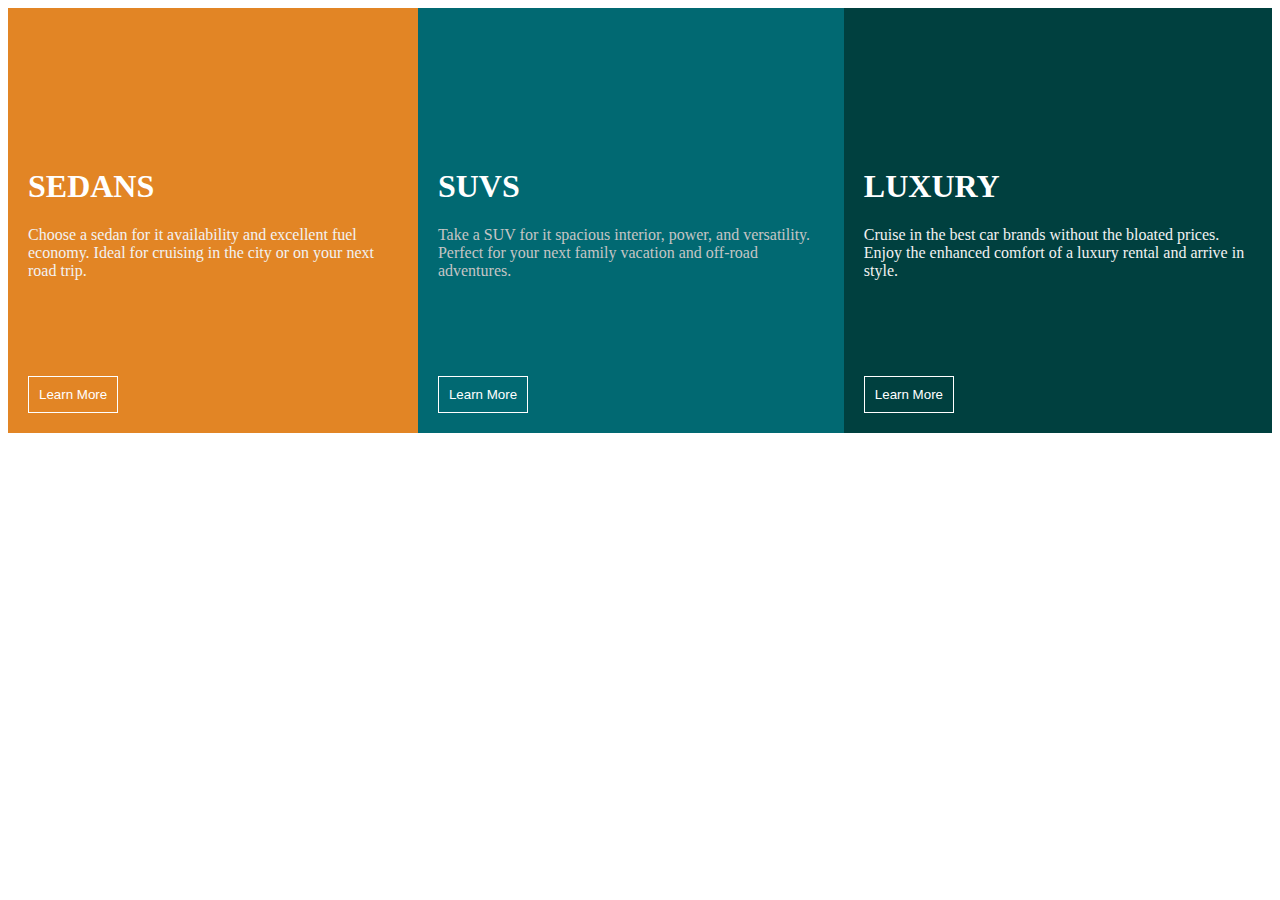
<file: index.html>
<!DOCTYPE html>
<html lang="en">
<head>
    <meta charset="UTF-8">
    <meta http-equiv="X-UA-Compatible" content="IE=edge">
    <meta name="viewport" content="width=device-width, initial-scale=1.0">
    <title>Flex</title>
    <link rel="stylesheet" href="css/styles.css">
</head>
    
<body>
    <div class="container">
        <div class="box_1">
            <h1>SEDANS</h1>
            <p>Choose a sedan for it availability and excellent fuel economy. Ideal for cruising in the city or on your next road trip.</p>
          <button type="submit" class="button">Learn More</button>
        </div>

        <div class="box_2">
            <h1>SUVS</h1>
            <p>Take a SUV for it spacious interior, power, and versatility. Perfect for your next family vacation and off-road adventures.</p>
           <button type="submit" class="button">Learn More</button>
        </div>
    

        <div class="box_3">
          <a href=""></a>
            <h1>LUXURY</h1>
            <p>Cruise in the best car brands without the bloated prices. Enjoy the enhanced comfort of a luxury rental and arrive in style.</p>
           <button type="submit" class="button">Learn More</button>
        </div>
    </div>
 
    
</body>
</html>
</file>
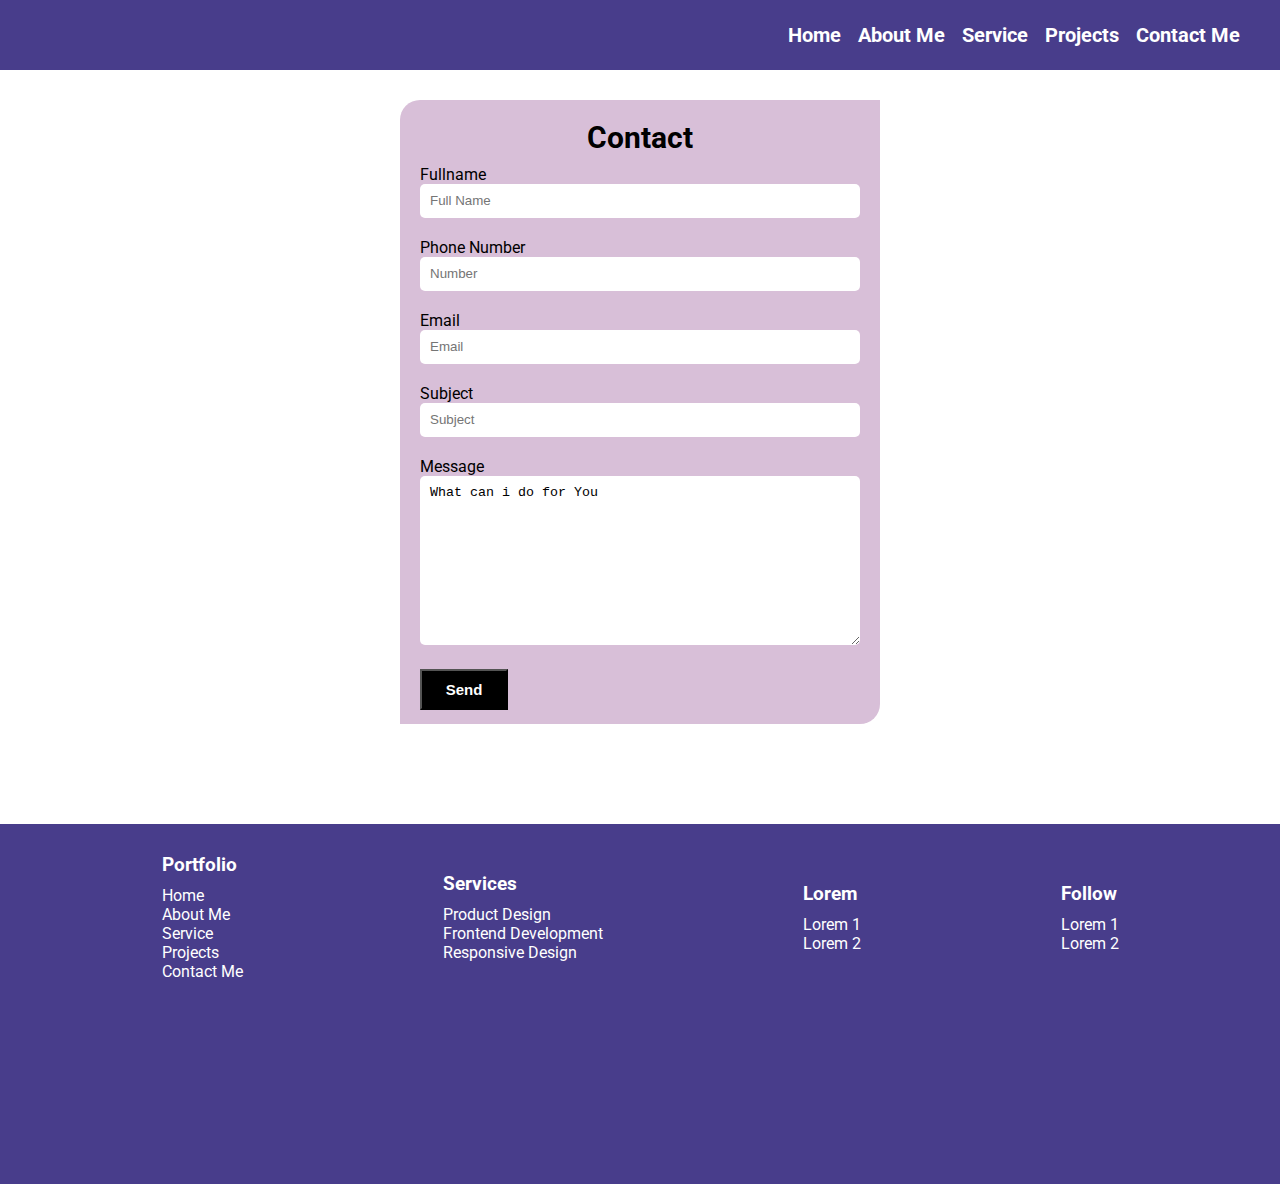
<file: contact.html>
<!DOCTYPE html>
<html lang="en">
<head>
    <meta charset="UTF-8">
    <meta http-equiv="X-UA-Compatible" content="IE=edge">
    <meta name="viewport" content="width=device-width, initial-scale=1.0">
    <link rel="stylesheet" type="text/css" href="styles.css">
    <title>Contact</title>
</head>
<body>
    <header>
        <nav>
            <ul>
                <li><a href="index.html">Home</a></li>
                <li><a href="#About">About Me</a></li>
                <li><a href="#Services">Service</a></li>
                <li><a href="#Project">Projects</a></li>
                <li><a href="contact.html">Contact Me</a></li>
            </ul>
        </nav>
    </header>
    <form>
    <div class="contact-form">
        <div class="form">
            <h3>Contact</h3>
            <div class="nome">
                <label for="fname">Fullname</label><br>
                <input type="text" placeholder="Full Name" id="name" name="fname"><br>
            </div>
            <div class="nome">
                <label for="number">Phone Number</label><br>
                <input type="number" placeholder="Number" id="name" name="number"><br>
            </div>
            <div class="nome">
                <label for="mail">Email</label><br>
                <input type="email" placeholder="Email" id="name" name="mail"><br>
            </div>
            <div class="nome">
                <label for="Sub">Subject</label><br>
                <input type="text" name="Sub" id="name" placeholder="Subject"><br>
            </div>
            <div class="nome">
                <label for="message">Message</label><br>
                <textarea name="message" id="name" cols="30" rows="10">What can i do for You</textarea>
            </div>
                <button>Send</button>
        </div>
    </div>
    </form>

    
    <footer>
        <div class="footing">
            <div class="my-foot">
                <div class="foot-portfolio">
                    <h3>Portfolio</h3>
                    <ul>
                        <li><a href="index.html">Home</a></li>
                        <li><a href="#">About Me</a></li>
                        <li><a href="#">Service</a></li>
                        <li><a href="#">Projects</a></li>
                        <li><a href="contact.html">Contact Me</a></li>
                    </ul>
                </div>
                <div class="foot-services">
                    <h3>Services</h3>
                    <ul>
                        <li>Product Design</li>
                        <li>Frontend Development</li>
                        <li>Responsive Design</li>
                    </ul>
                </div>
                
                <div class="foot-lorem">
                    <h3>Lorem</h3>
                    <ul>
                        <li>Lorem 1</li>
                        <li>Lorem 2</li>
                    </ul>
                </div>
                <div class="foot-follow">
                    <h3>Follow</h3>
                    <ul>
                        <li>Lorem 1</li>
                        <li>Lorem 2</li>
                    </ul>
                </div>
            </div>
        </div>
    </footer>
</body>
</html>
</file>
<file: css/styles.css>
.container{
    display: flex;
   
    
}

.container div{
   padding:20px;
    
}
.box_1{
  background-color:#e28525;
  color:#F2F2F2;
  font-weight:light;
}

h1{
  margin-top:140px;
  color:white;
}
.box_2{
  background-color:#016972;
  color:#C5C5C5;
  
  
}


.box_3{

  background-color:#00403F;
  color:#F2F2F2;
  
}
.button{
  margin-top:80px;
  margin-right: 40px;
  padding:10px;
  color:white;
  border:1px solid white;
  background:none;
 
}
</file>
<file: styles.css>
@import url('https://fonts.googleapis.com/css2?family=Roboto:wght@200&display=swap');
*{
    padding: 0;
    margin: 0;
    box-sizing: border-box;
}
body{
    font-family: 'Roboto', sans-serif;
}
nav{
    width: 100%;
    height: 70px;
    display: flex;
    align-items: center;
    justify-content: flex-end;
    background-color: #483D8B;
    position: fixed;
    top: 0;
}
nav ul{
    list-style-type: none;
    display: flex;
    justify-content: flex-end;
    margin-right: 30px;
}
nav ul li a{
    display: block;
    padding: 10px 10px 10px 7px;
    text-decoration: none;
    color: #fff;
    font-size: 20px;
    font-weight: bold;
}
.introduction img{
    height: 400px;
    width: 400px;
    border-radius: 100%;
    background-repeat: no-repeat;
    background-size: cover;
    background-position: center center;
}
.introduction .description h1{
    font-size: 35px;
    padding-bottom: 20px;
}
.introduction{
    display: flex;
    align-items: center;
    justify-content: center;
    width: 100vw;
    gap: 40px;
    margin-top: 100px;
    margin-bottom: 60px;
}
.text{
    width: 40rem;
    font-size: 25px;
    line-height: 1.4;
}
.service{
    display: flex;
    align-items: center;
    justify-content: center;
    width: 100%;
    gap: 60px;
}
.service-head{
    font-size: 35px;
    font-weight: bolder;
    display: flex;
    align-items: center;
    justify-content: center;
    padding-bottom: 30px;
}
.service .service-text{
    width: 35rem;
    font-size: 20px;
}
.right-service h3{
    padding-bottom: 15px;
}
.right-service ul li{
    font-size: 20px;
}
.project-parent{
    margin-top: 80px;
    width: 100%;
}
.my-projects .coding{
    width: 20rem;
    height: 25rem;
    background-color: #D8BFD8;
    padding: 7px;
    align-items: center;
    justify-content: center;
    overflow: hidden;
}
.my-projects .coding img{
    height: 200px;
    width: 250px;
    margin-right: auto;
    margin-left: auto;
    display: flex;
    justify-content: center;
    background-repeat: no-repeat;
    background-size: cover;
    background-position: center center;
}
.my-projects .coding .project-descrip{
    width: 19rem;
    text-align: center;
    padding-top: 20px;
    line-height: 1.5;
}
.my-projects{
    display: flex;
    align-items: center;
    justify-content: center;
    width: 100%;
    gap: 20px;
}
.proj-title{
    text-align: center;
    font-size: 30px;
    font-weight: bold;
}
.hobbies{
    display: flex;
    height: 40vh;
}
.hobbies .fine-girl{
    width: 30vw;
    padding-top: 25px;
    /* border:2px solid red; */
    justify-content: center;
    align-items: center;
}
.div{
    display: flex;
    justify-content: center;
    align-items: center;
}
.fine-girl h3{
    text-align: center;
}
.fine-girl p{
    text-align: center;
}
.hobbies{
    width:100%;
}
.hobbies .other-skills{
    width: 70vw;
    padding: 25px 10px 10px 10px;
    line-height: 1.8;
    /* border:2px solid red; */
}
.hobbies .fine-girl img{
    width: 10rem;
    height: 10rem;
    border-radius: 100%;  
}
.about{
    font-size: 30px;
    font-weight: bold;
    text-align: center;
}
.about-parent{
    margin-top: 100px;
    width: 100%;
}
.footing{
    width: 100%;
    height: 40vh;
    background-color: #483D8B;
    margin-top: 100px;

}
.footing .my-foot{
    display: flex;
    align-items: center;
    justify-content: center;
    gap: 200px;
    padding: 30px 0px 0px 0px;
    color:#fff;
}
.my-foot h3{
    padding-bottom: 10px;
}
.my-foot ul{
    list-style-type: none;
}
.my-foot li a{
    text-decoration: none;
    color: #fff;
}

/*styling for the contact page*/
form{
    display: flex;
    align-items: center;
    justify-content: center;
    margin-top: 100px;
}
.contact-form{
    width: 30rem;
    height: 39rem;
    padding: 20px;
    border-radius: 20px 0px;
    background-color: #D8BFD8;
}
.contact-form .form h3{
    text-align: center;
    font-size: 30px;
    padding-bottom: 10px;
}
#name{
    width: 100%;
    padding: 9px 5px 10px 10px;
    border-radius: 5px;
    border: none;
}
.nome{
    margin-bottom: 20px;
}
button{
    width: 20%;
    padding: 10px 10px;
    font-size: 15px;
    font-weight: bold;
    background-color: black;
    color: #fff;
    cursor: pointer;
}
</file>
